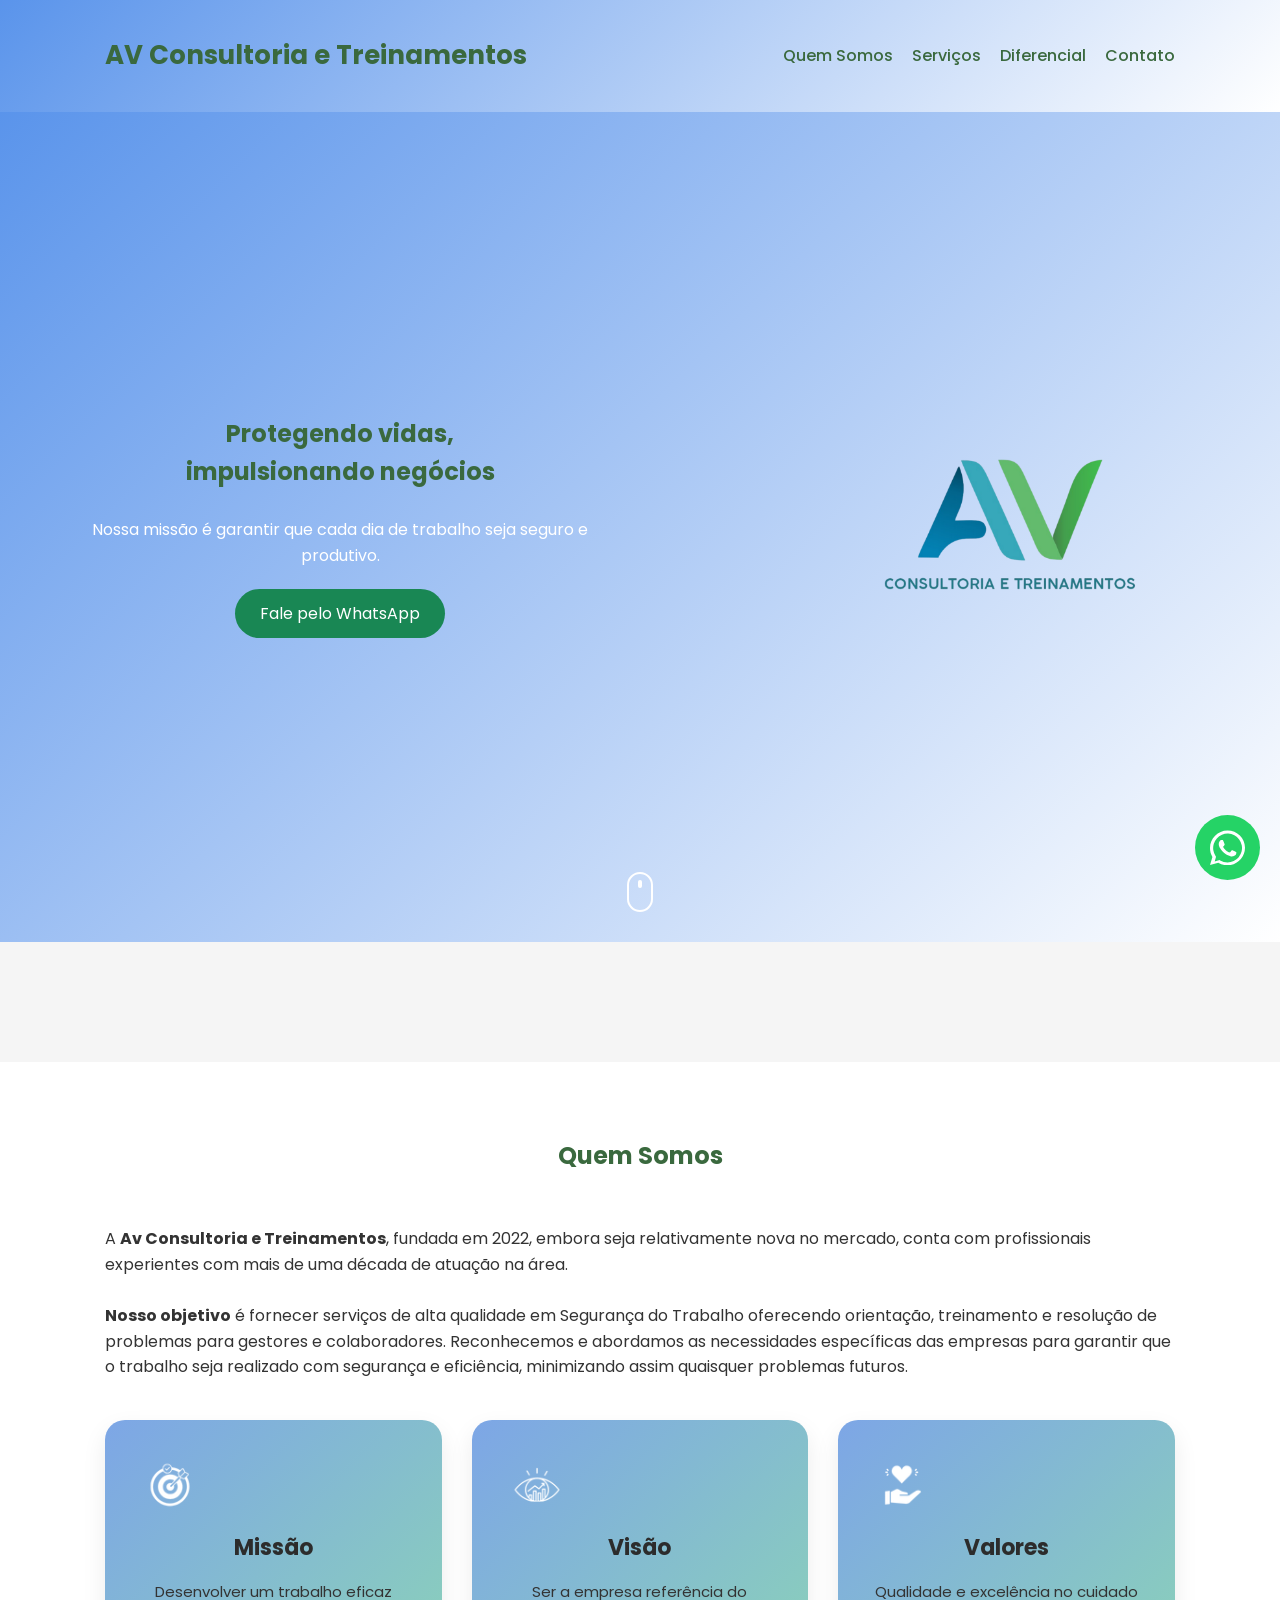
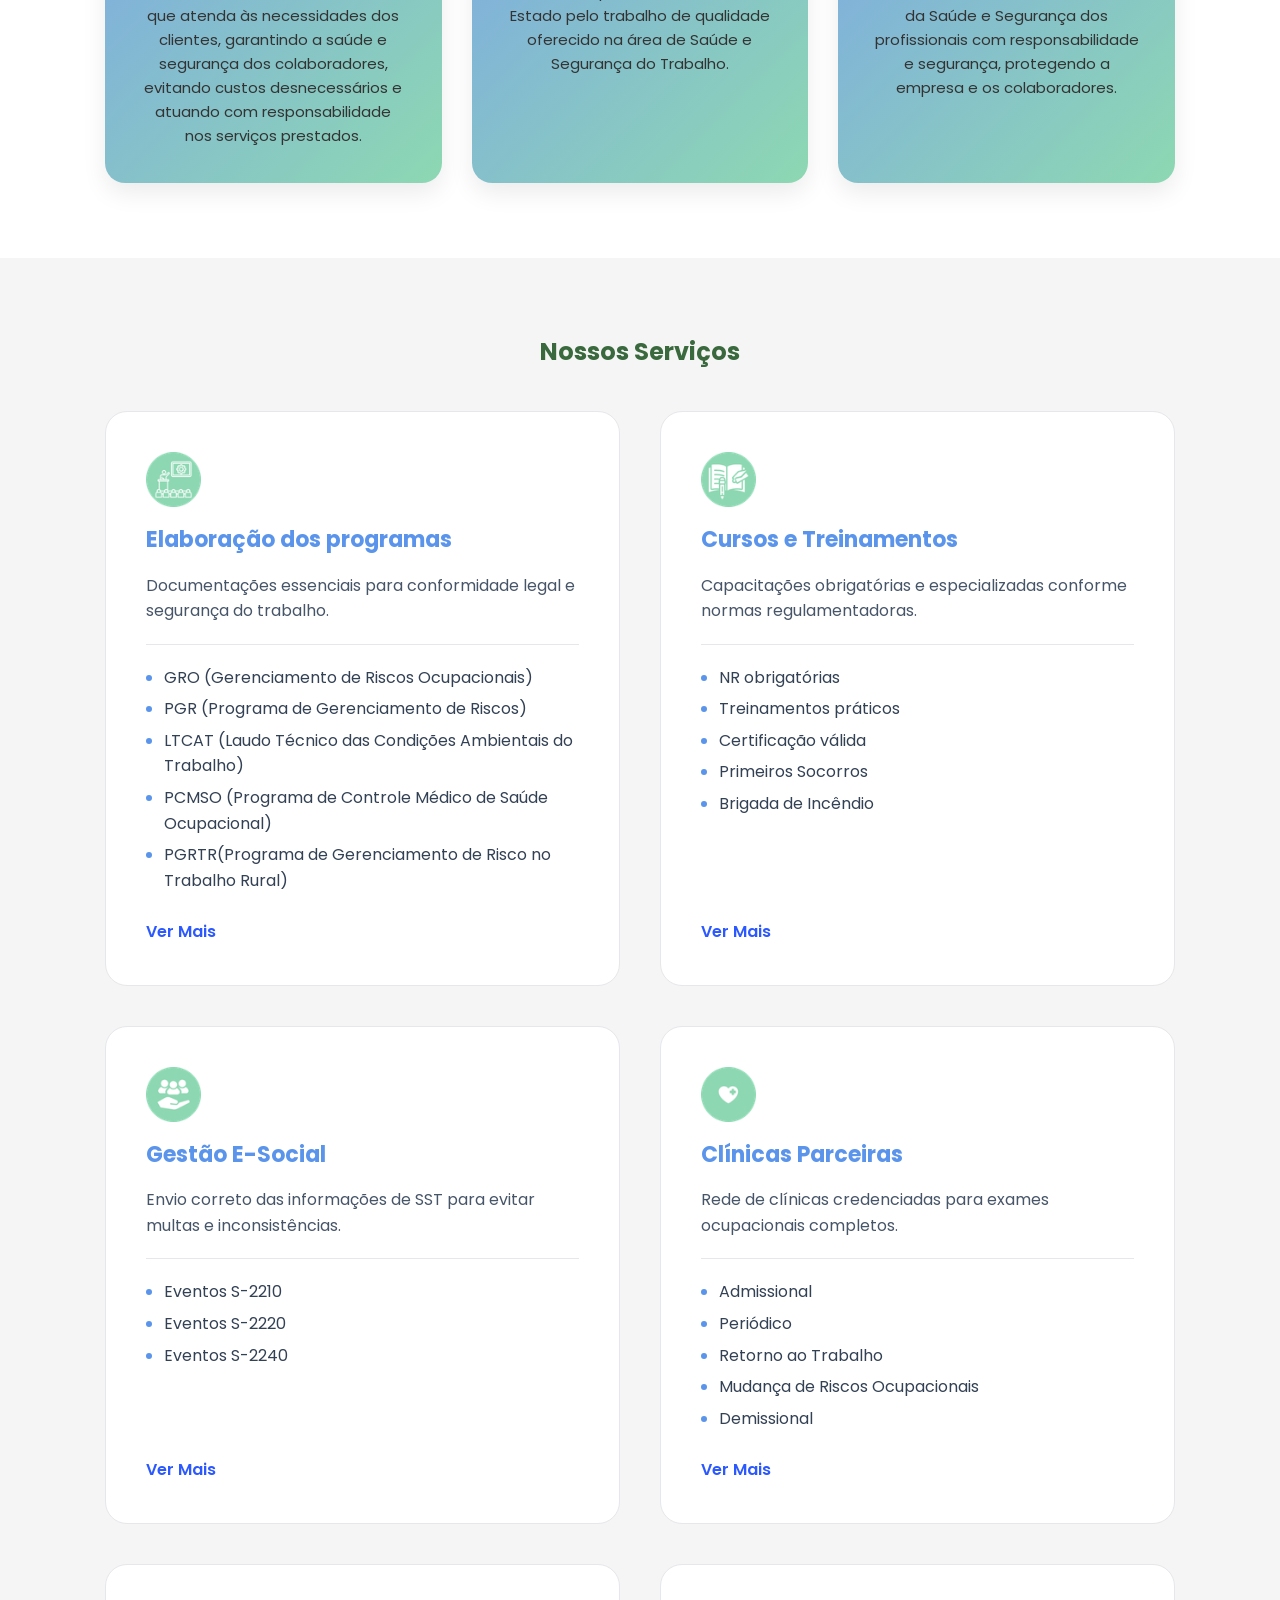
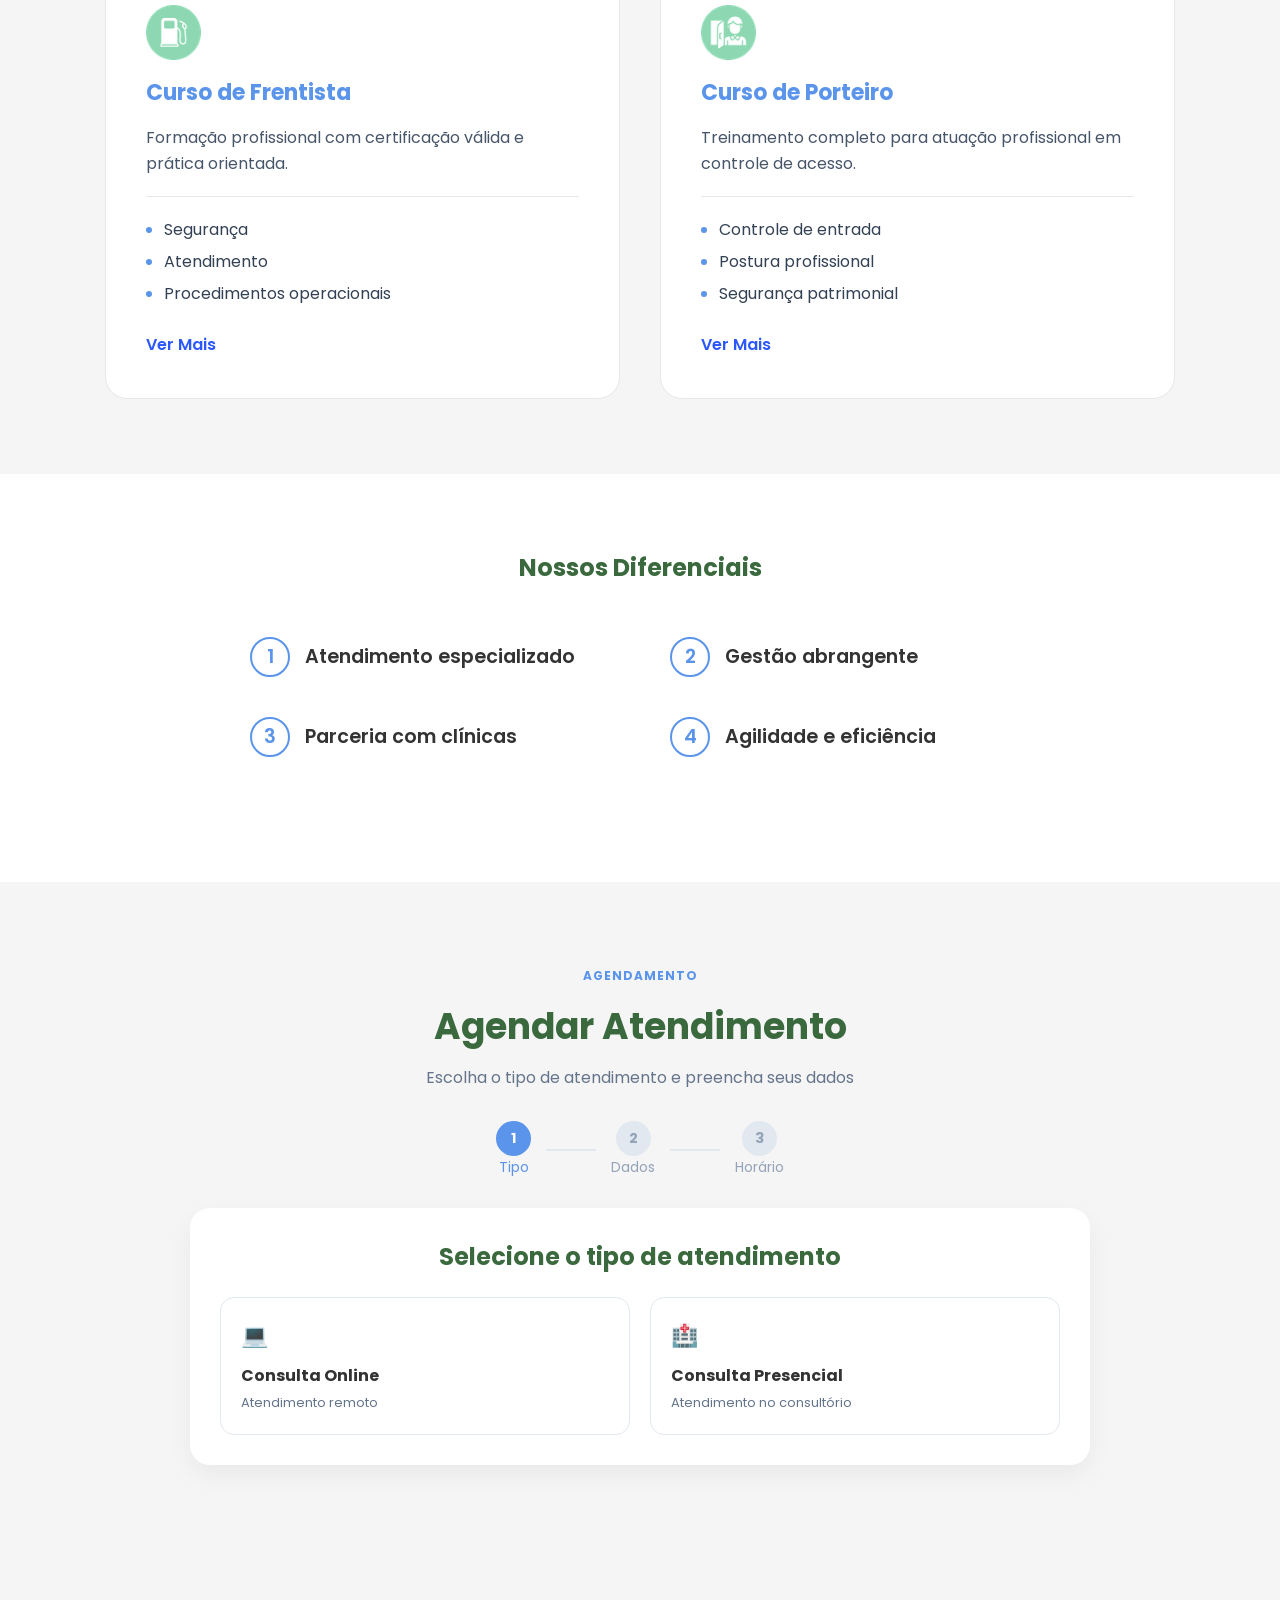
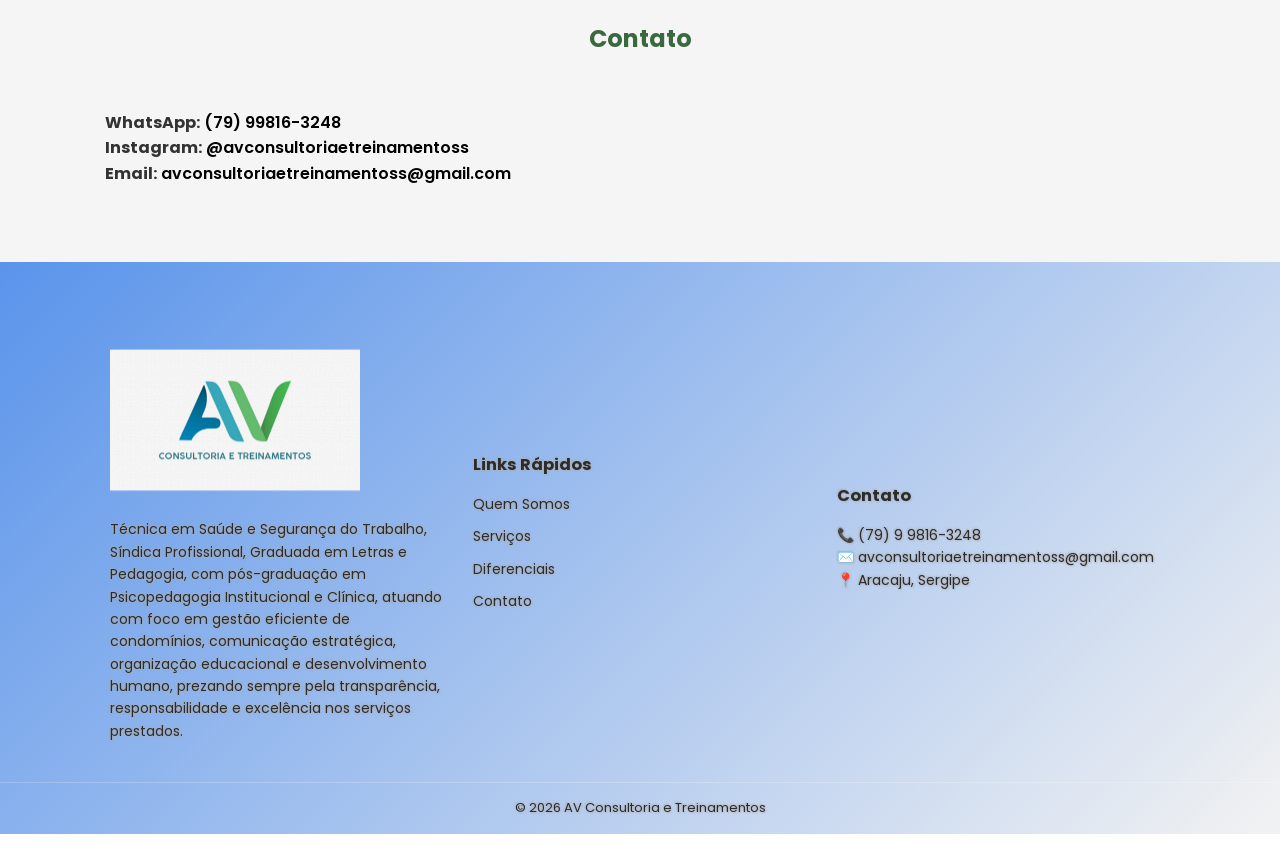
<file: index.html>
<!DOCTYPE html>
<html lang="pt-BR">
 <head>
  <meta charset="UTF-8" />
  <meta name="viewport" content="width=device-width, initial-scale=1.0" />
  <title>AV Consultoria e Treinamentos</title>

  <link rel="stylesheet" href="style.css" />

  <link rel="preconnect" href="https://fonts.googleapis.com" />
  <link rel="preconnect" href="https://fonts.gstatic.com" crossorigin />
  <link
    href="https://fonts.googleapis.com/css2?family=Poppins:wght@300;400;600;700&display=swap"
    rel="stylesheet"
  />

  <!-- SEU JS -->
  <script src="script.js" defer></script>
</head>

  <body>
    <!-- HEADER -->
    <header>
     <div class="container">
    <div class="header-content">
        <h1>AV Consultoria e Treinamentos</h1>
        <nav id="menu">
          <a href="#sobre">Quem Somos</a>
          <a href="#servicos">Serviços</a>
          <a href="#diferencial">Diferencial</a>
          <a href="#contato">Contato</a>
        </nav>

        <div class="menu-toggle" onclick="toggleMenu()">☰</div>
      </div>
    </header>

    <!-- HERO -->
    <section class="hero">
      <div class="hero-content">
        <div class="hero-text">
          <h2>
            Protegendo vidas,<br />
            impulsionando negócios
          </h2>
          <br />
          <p>
            Nossa missão é garantir que cada dia de trabalho seja seguro e
            produtivo.
          </p>

          <a
            href="https://wa.me/5579998163248"
            target="_blank"
            class="btn whatsapp"
          >
            Fale pelo WhatsApp
          </a>
        </div>

        <div class="hero-img">
          <img src="img/logo ofc.png" alt="AV Consultoria" />
        </div>
      </div>
       <!-- INDICADOR DE SCROLL -->
  <div class="scroll-indicator">
    <div class="scroll-mouse">
      <div class="scroll-dot"></div>
    </div>
  </div>
    </section>

    <!-- SOBRE -->
      <section id="sobre" class="section bg"></section>
    <section class="section">
      <div class="container">
        <h2>Quem Somos</h2>
        <br />
        <br />

        <p>
          A <b>Av Consultoria e Treinamentos</b>, fundada em 2022, embora seja
          relativamente nova no mercado, conta com profissionais experientes com
          mais de uma década de atuação na área.
        </p>
        <br />
        <p>
          <b>Nosso objetivo</b> é fornecer serviços de alta qualidade em
          Segurança do Trabalho oferecendo orientação, treinamento e resolução
          de problemas para gestores e colaboradores. Reconhecemos e abordamos
          as necessidades específicas das empresas para garantir que o trabalho
          seja realizado com segurança e eficiência, minimizando assim quaisquer
          problemas futuros.
        </p>

        
        <div class="cards-institucional">
          <div class="card-institucional">
             <img src="img/missão.png" alt="Missão" class="icon-card">
            <h3>Missão</h3>
            <p>
              Desenvolver um trabalho eficaz que atenda às necessidades dos
              clientes, garantindo a saúde e segurança dos colaboradores,
              evitando custos desnecessários e atuando com responsabilidade nos
              serviços prestados.
            </p>
          </div>

          <div class="card-institucional">
            <img src="img/visão.png" alt="Visão" class="icon-card">
            <h3>Visão</h3>
            <p>
              Ser a empresa referência do Estado pelo trabalho de qualidade
              oferecido na área de Saúde e Segurança do Trabalho.
            </p>
          </div>

          <div class="card-institucional">
            <img src="img/valores.png" alt="Valores" class="icon-card">
            <h3>Valores</h3>
            <p>
              Qualidade e excelência no cuidado da Saúde e Segurança dos
              profissionais com responsabilidade e segurança, protegendo a
              empresa e os colaboradores.
            </p>
          </div>
        </div>
      </div>
    </section>

    <!-- SERVIÇOS -->
    <section id="servicos" class="section bg">
      <div class="container">
        <h2>Nossos Serviços</h2>

       <div class="cards-servicos">

<!-- CARD 1 -->
<div class="card-servico">

<div class="card-icon">
<img src="img/programas.png">
</div>

<h3>Elaboração dos programas</h3>

<p>
Documentações essenciais para conformidade legal e segurança do trabalho.
</p>

<hr>

<ul>
<li>GRO (Gerenciamento de Riscos Ocupacionais) </li>
<li>PGR (Programa de Gerenciamento de Riscos)</li>
<li>LTCAT (Laudo Técnico das Condições Ambientais do Trabalho)</li>
<li>PCMSO (Programa de Controle Médico de Saúde Ocupacional)</li>
<li>PGRTR(Programa de Gerenciamento de Risco no Trabalho Rural)</li>
</ul>

<a href="explicação.html">Ver Mais</a>

</div>


<!-- CARD 2 -->
<div class="card-servico">

<div class="card-icon">
<img src="img/cursos.png">
</div>

<h3>Cursos e Treinamentos</h3>

<p>
Capacitações obrigatórias e especializadas conforme normas regulamentadoras.
</p>

<hr>

<ul>
<li>NR obrigatórias</li>
<li>Treinamentos práticos</li>
<li>Certificação válida</li>
<li>Primeiros Socorros</li>
<li>Brigada de Incêndio</li>
</ul>

<a href="https://wa.me/5579998163248" target="_blank">Ver Mais</a>

</div>


<!-- CARD 3 -->
<div class="card-servico">

<div class="card-icon">
<img src="img/e-social.png">
</div>

<h3>Gestão E-Social</h3>

<p>
Envio correto das informações de SST para evitar multas e inconsistências.
</p>

<hr>

<ul>
<li>Eventos S-2210</li>
<li>Eventos S-2220</li>
<li>Eventos S-2240</li>
</ul>

<a href="explicação.html">Ver Mais</a>

</div>


<!-- CARD 4 -->
<div class="card-servico">

<div class="card-icon">
<img src="img/saude.png">
</div>

<h3>Clínicas Parceiras</h3>

<p>
Rede de clínicas credenciadas para exames ocupacionais completos.
</p>

<hr>

<ul>
<li>Admissional</li>
<li>Periódico</li>
<li>Retorno ao Trabalho</li>
<li>Mudança de Riscos Ocupacionais</li>
<li>Demissional</li>
</ul>

<a href="https://wa.me/5579998163248" target="_blank">Ver Mais</a>

</div>


<!-- CARD 5 -->
<div class="card-servico">

<div class="card-icon">
<img src="img/frentista.png">
</div>

<h3>Curso de Frentista</h3>

<p>
Formação profissional com certificação válida e prática orientada.
</p>

<hr>

<ul>
<li>Segurança</li>
<li>Atendimento</li>
<li>Procedimentos operacionais</li>
</ul>

<a href="https://wa.me/5579998163248" target="_blank">Ver Mais</a>

</div>


<!-- CARD 6 -->
<div class="card-servico">

<div class="card-icon">
<img src="img/porteiro.png">
</div>

<h3>Curso de Porteiro</h3>

<p>
Treinamento completo para atuação profissional em controle de acesso.
</p>

<hr>

<ul>
<li>Controle de entrada</li>
<li>Postura profissional</li>
<li>Segurança patrimonial</li>
</ul>

<a href="https://wa.me/5579998163248" target="_blank">Ver Mais</a>

</div>

</div>

        </div>
      </div>
    </section>

    <!-- DIFERENCIAL -->
     <section id="diferencial" class="section">
      <div class="container">
        <h2>Nossos Diferenciais</h2>
        <div class="container-diferencial">
            <div class="card-diferencial">
                <div class="numero">1</div>
                <p>Atendimento especializado</p>
            </div>
            <div class="card-diferencial">
                <div class="numero">2</div>
                <p>Gestão abrangente</p>
            </div>
            <div class="card-diferencial">
                <div class="numero">3</div>
                <p>Parceria com clínicas</p>
            </div>
            <div class="card-diferencial">
                <div class="numero">4</div>
                <p>Agilidade e eficiência</p>
            </div>
        </div>
    </div>
</section>

<!-- AGENDAMENTO -->
<section class="agendamento">

<div class="agendamento-container">

<!-- HEADER -->
<div class="agendamento-header">
<span>AGENDAMENTO</span>
<h1>Agendar Atendimento</h1>
<p>Escolha o tipo de atendimento e preencha seus dados</p>
</div>

<!-- STEPPER -->
<div class="stepper">

<div class="step active">
<div class="step-num">1</div>
<span>Tipo</span>
</div>

<div class="line"></div>

<div class="step">
<div class="step-num">2</div>
<span>Dados</span>
</div>

<div class="line"></div>

<div class="step">
<div class="step-num">3</div>
<span>Horário</span>
</div>

</div>

<!-- STEP 1 -->
<div id="step1-card" class="card-tipo">

<h2>Selecione o tipo de atendimento</h2>

<div class="grid-tipo">

<div class="tipo-item"
onclick="selecionarServico('Consulta Online')">

<div class="icon">💻</div>

<h3>Consulta Online</h3>

<p>Atendimento remoto</p>

</div>


<div class="tipo-item"
onclick="selecionarServico('Consulta Presencial')">

<div class="icon">🏥</div>

<h3>Consulta Presencial</h3>

<p>Atendimento no consultório</p>

</div>

</div>

</div>

<!-- STEP 2 -->
<div id="formulario" class="card-form" style="display:none;">

<h3>Seus dados</h3>

<!-- Nome -->
<div class="input-group full">
<span></span>
<input
type="text"
id="nome"
placeholder="Nome completo"
/>
</div>


<!-- Linha telefone + email -->
<div class="input-row">

<div class="input-group">
<span></span>
<input
type="text"
id="telefone"
placeholder="Telefone/WhatsApp"
/>
</div>


<div class="input-group">
<span></span>
<input
type="email"
id="email"
placeholder="E-mail"
/>
</div>

</div>


<!-- Condomínio -->
<div class="input-group full">
<span></span>
<input
type="text"
id="condominio"
placeholder="Nome do Condomínio"
/>
</div>

<textarea 
  class="textarea-agendamento"
  placeholder="Descreva brevemente sua necessidade (opcional)"
  rows="3">
</textarea>

<!-- BOTÕES -->
<div class="form-buttons">

<button
type="button"
class="btn-light"
onclick="voltarStep1()">
Voltar
</button>


<button
type="button"
class="btn-primary"
onclick="proximoStep3()">
Próximo
</button>

</div>

</div>



<!-- STEP 3 -->
<div id="step3" style="display:none;">

<h3>Escolha o horário</h3>


<p>
Após escolher o horário, finalize pelo WhatsApp.
</p>


<div class="form-buttons">

<button
type="button"
class="btn-light"
onclick="voltarStep2()">
Voltar
</button>


<button
type="button"
class="btn-primary"
onclick="enviarWhatsApp()">
Confirmar Agendamento
</button>

</div>

</div>


</div>

</section>

    <!-- CONTATO -->
    <section id="contato" class="section bg">
      <div class="container">
        <h2>Contato</h2>
        <br />
        <br />
        <p>
          <strong>WhatsApp:</strong>
          <a href="https://wa.me/5579998163248" target="_blank">
            (79) 99816-3248
          </a>
        </p>

        <p>
          <strong>Instagram:</strong>
          <a
            href="https://www.instagram.com/avconsultoriaetreinamentoss?igsh=MWJjYWZ6a2FtYTg5bw=="
            target="_blank"
          >
            @avconsultoriaetreinamentoss
          </a>
        </p>

        <p>
          <strong>Email:</strong>
          <a href="mailto:avconsultoriaetreinamentoss@gmail.com">
            avconsultoriaetreinamentoss@gmail.com
          </a>
        </p>

        
      </div>
    </section>

  <!-- BOTÃO WHATSAPP -->
<a href="https://wa.me/5579998163248"
class="whatsapp-float"
target="_blank"
aria-label="Fale conosco no WhatsApp">

<svg xmlns="http://www.w3.org/2000/svg" viewBox="0 0 32 32" width="35" height="35" fill="white">
<path d="M16 .396C7.163.396 0 7.56 0 16.396c0 2.89.757 5.71 2.195 8.197L.042 31.958l7.52-2.116a15.94 15.94 0 0 0 8.438 2.421c8.837 0 16-7.163 16-16S24.837.396 16 .396zm0 29.272a13.2 13.2 0 0 1-6.733-1.847l-.482-.288-4.463 1.256 1.19-4.35-.314-.504A13.19 13.19 0 1 1 16 29.668zm7.272-9.845c-.397-.199-2.35-1.158-2.712-1.291-.362-.132-.626-.198-.89.199-.264.397-1.022 1.291-1.253 1.556-.23.264-.461.297-.858.099-.397-.199-1.675-.617-3.19-1.966-1.178-1.05-1.973-2.347-2.204-2.744-.23-.397-.025-.611.173-.81.178-.177.397-.461.595-.692.199-.231.264-.397.397-.661.132-.264.066-.496-.033-.694-.099-.199-.89-2.149-1.219-2.94-.32-.77-.646-.666-.89-.678l-.757-.013c-.264 0-.694.099-1.057.496-.362.397-1.388 1.356-1.388 3.305 0 1.949 1.421 3.832 1.619 4.097.199.264 2.797 4.268 6.781 5.984.947.409 1.684.653 2.26.835.949.301 1.814.258 2.497.156.762-.114 2.35-.959 2.682-1.885.331-.926.331-1.721.231-1.885-.099-.165-.363-.264-.76-.463z"/>
</svg>

</a>

    <!-- FOOTER -->
   <footer class="footer-profissional">
  <div class="container footer-content">
    
    <div class="footer-col">
       <img src="img/logo no fundo branco.png" alt="Imagem de contato AV Consultoria" />
      <p>
        Técnica em Saúde e Segurança do Trabalho, Síndica Profissional, Graduada em Letras e Pedagogia, com pós-graduação em Psicopedagogia Institucional e Clínica, atuando com foco em gestão eficiente de condomínios, comunicação estratégica, organização educacional e desenvolvimento humano, prezando sempre pela transparência, responsabilidade e excelência nos serviços prestados.
      </p>
    </div>

    <div class="footer-col">
      <h3>Links Rápidos</h3>
      <ul>
        <li><a href="#sobre">Quem Somos</a></li>
        <li><a href="#servicos">Serviços</a></li>
        <li><a href="#diferencial">Diferenciais</a></li>
        <li><a href="#contato">Contato</a></li>
      </ul>
    </div>

    <div class="footer-col">
      <h3>Contato</h3>
      <p>📞 (79) 9 9816-3248</p>
      <p>✉️ avconsultoriaetreinamentoss@gmail.com</p>
      <p>📍 Aracaju, Sergipe</p>
    </div>

  </div>


  <div class="footer-copy">
    <p>© 2026 AV Consultoria e Treinamentos</p>
  </div>
</footer>

    <script src="script.js"></script>
  </body>
</html>
</file>
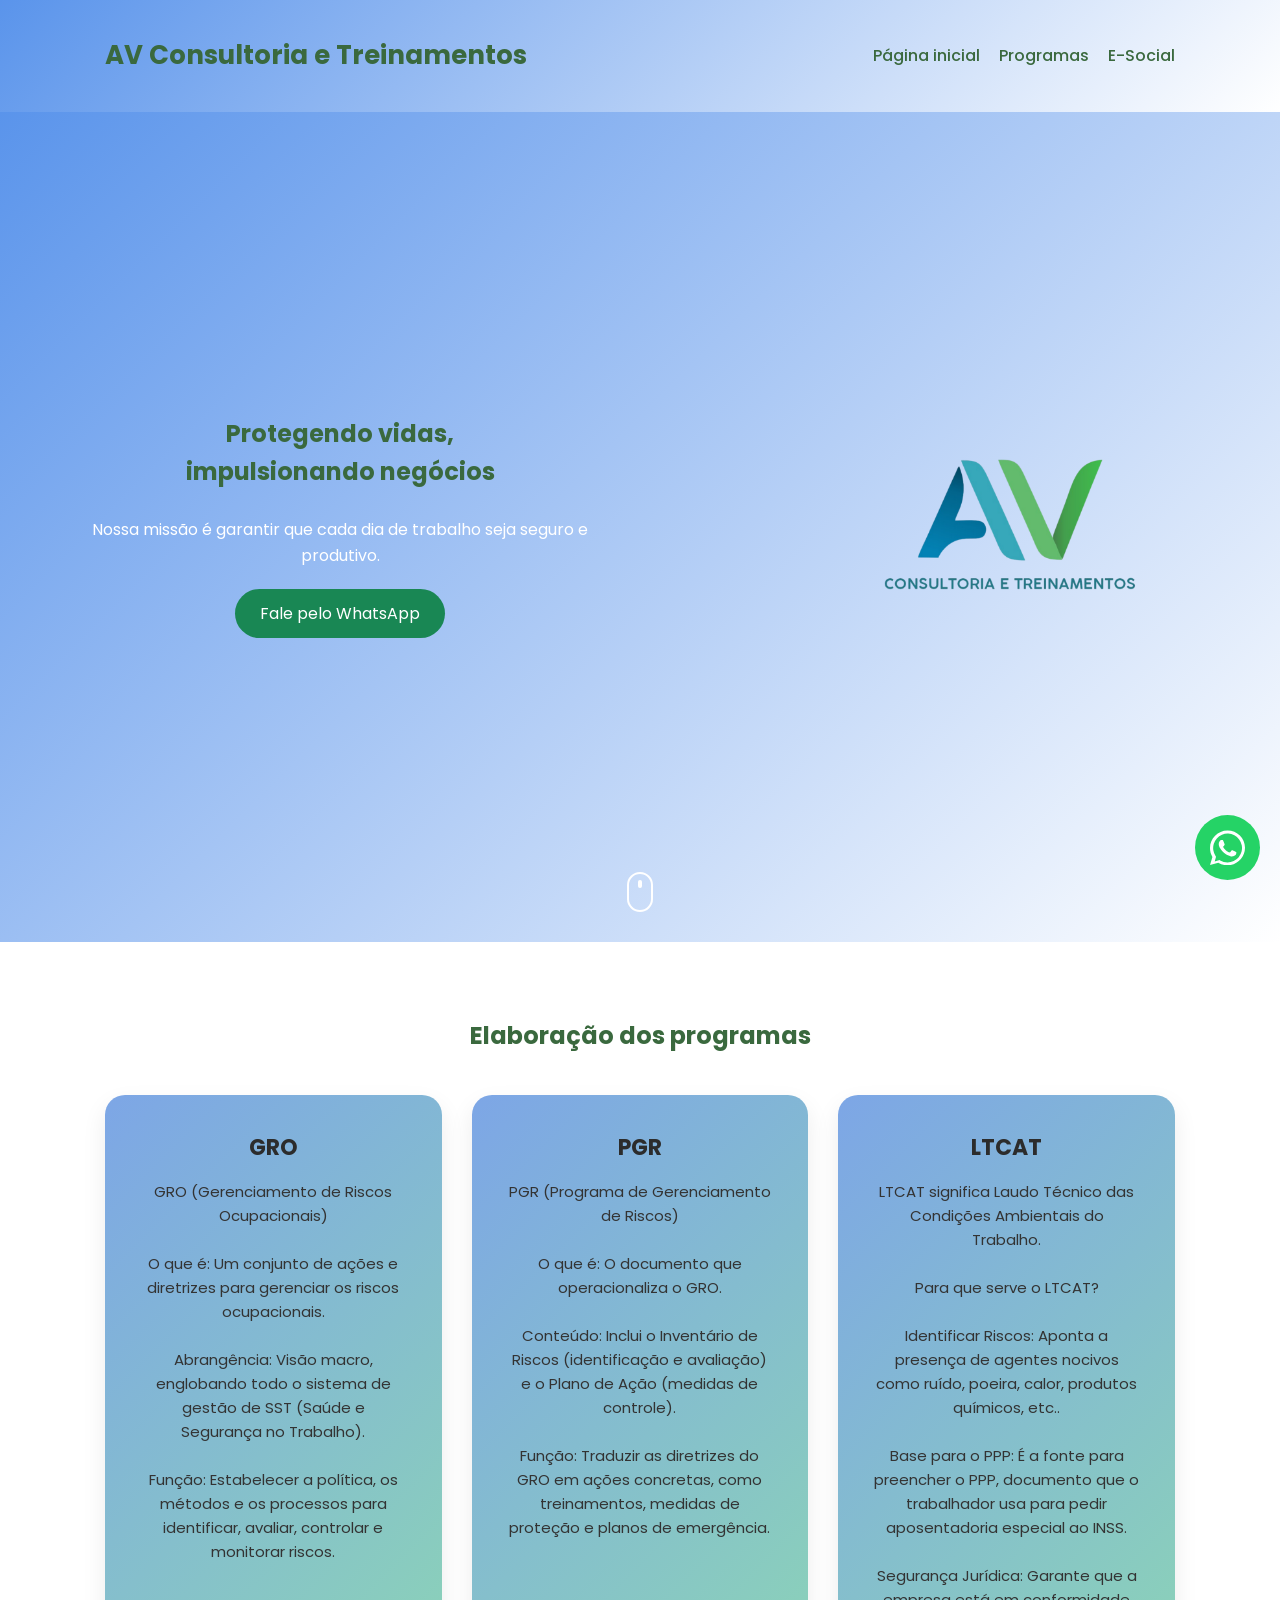
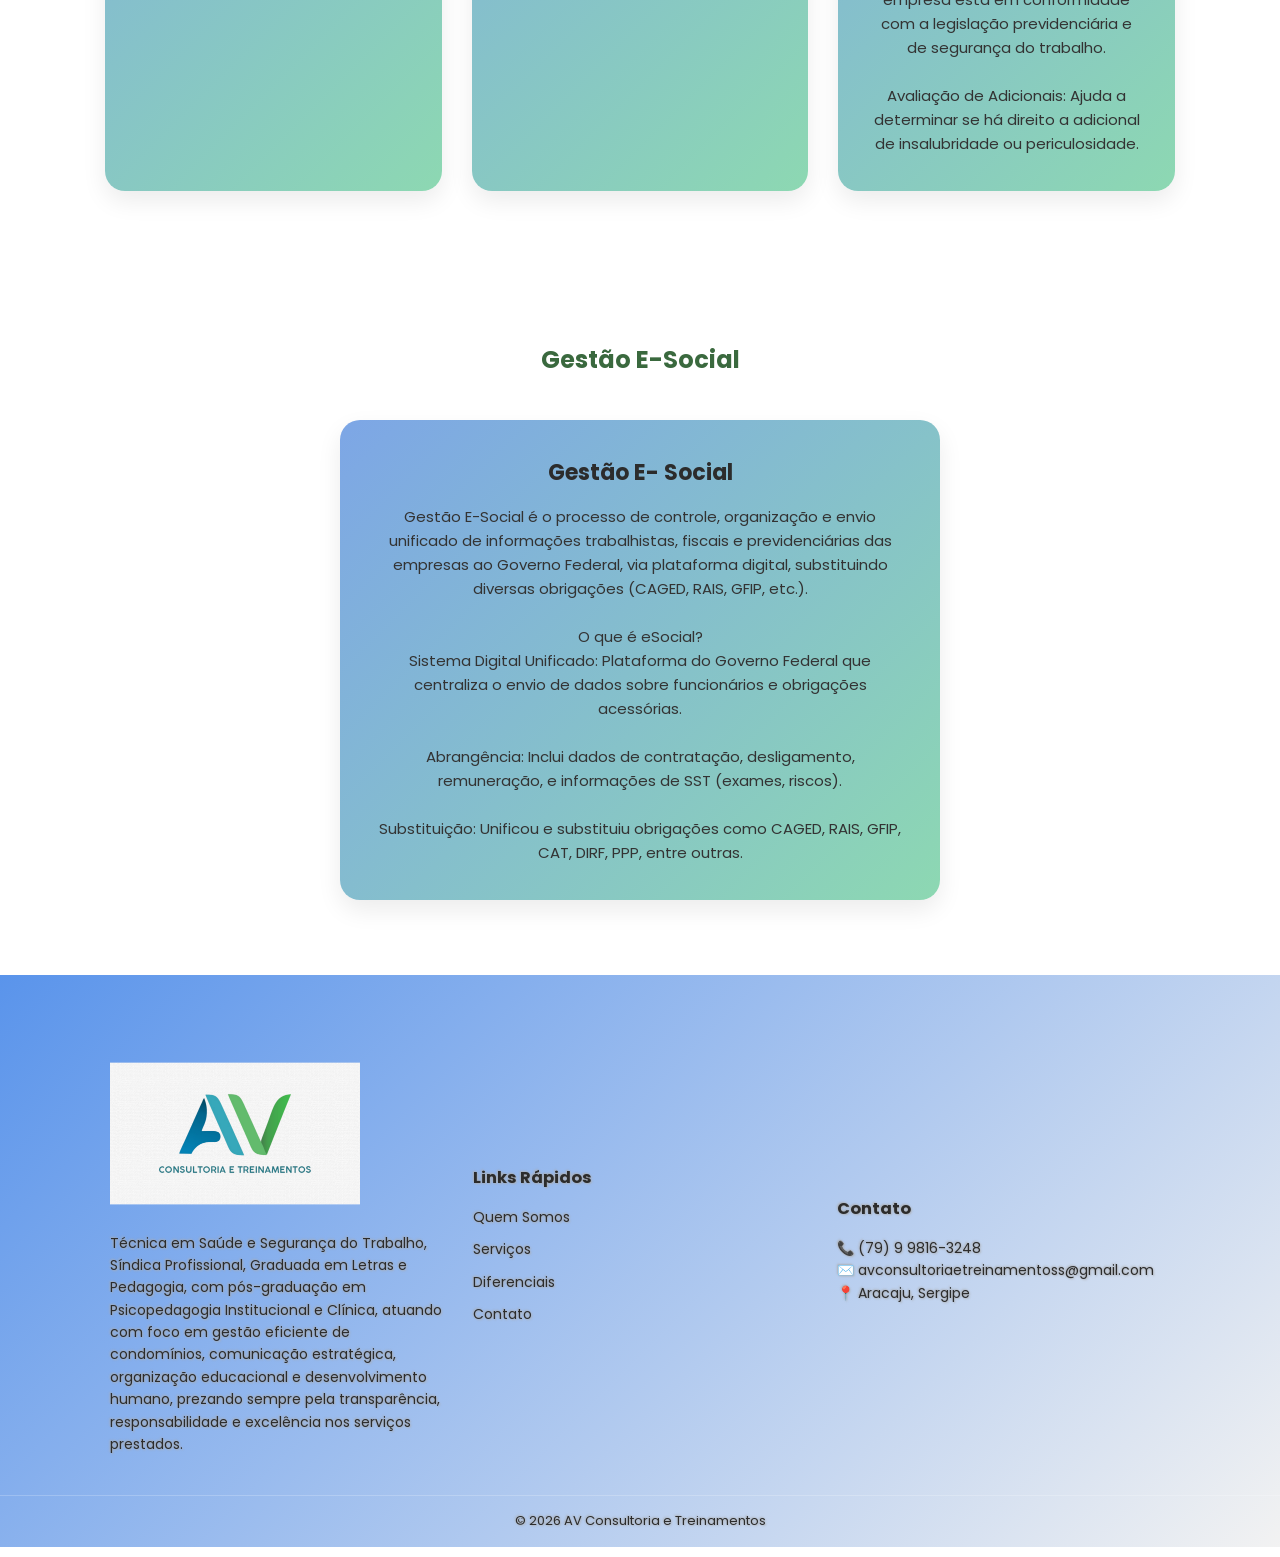
<file: explicação.html>
<!DOCTYPE html>
<html lang="en">
  <head>
    <meta charset="UTF-8" />
    <meta name="viewport" content="width=device-width, initial-scale=1.0" />
    <title>AV Consultoria e Treinamentos</title>

    <link rel="stylesheet" href="style.css" />

    <link rel="preconnect" href="https://fonts.googleapis.com" />
    <link rel="preconnect" href="https://fonts.gstatic.com" crossorigin />
    <link
      href="https://fonts.googleapis.com/css2?family=Poppins:wght@300;400;600;700&display=swap"
      rel="stylesheet"
    />
  </head>
  <body>
    <!-- HEADER -->
   <header>
    <div class="container">
    <div class="header-content">
    <h1>AV Consultoria e Treinamentos</h1>
    <nav id="menu">
      <a href="index.html">Página inicial</a>
      <a href="explicacao.html#elaboracao-dos-programas">Programas</a>
      <a href="explicacao.html#gestao-e-social">E-Social</a>
    </nav>

     <div class="menu-toggle" onclick="toggleMenu()">☰</div>
  </div>
</header>


    <!-- HERO -->
       <section class="hero">
      <div class="hero-content">
        <div class="hero-text">
          <h2>
            Protegendo vidas,<br />
            impulsionando negócios
          </h2>
          <br />
          <p>
            Nossa missão é garantir que cada dia de trabalho seja seguro e
            produtivo.
          </p>

          <a
            href="https://wa.me/5579998163248"
            target="_blank"
            class="btn whatsapp"
          >
            Fale pelo WhatsApp
          </a>
        </div>

        <div class="hero-img">
          <img src="img/logo ofc.png" alt="AV Consultoria" />
        </div>
      </div>
       <!-- INDICADOR DE SCROLL -->
  <div class="scroll-indicator">
    <div class="scroll-mouse">
      <div class="scroll-dot"></div>
    </div>
  </div>
    </section>
 
<section id="elaboracao-dos-programas" class="section">
      <div class="container">
        <h2>Elaboração dos programas</h2>
        <div class="cards-institucional">
          <div class="card-institucional">
            <h3>GRO</h3>
            <p>
              GRO (Gerenciamento de Riscos Ocupacionais) <br />
              <br />
              O que é: Um conjunto de ações e diretrizes para gerenciar os
              riscos ocupacionais. <br />
              <br />
              Abrangência: Visão macro, englobando todo o sistema de gestão de
              SST (Saúde e Segurança no Trabalho). <br />
              <br />
              Função: Estabelecer a política, os métodos e os processos para
              identificar, avaliar, controlar e monitorar riscos.
            </p>
          </div>

          <div class="card-institucional">
            <h3>PGR</h3>
            <p>
              PGR (Programa de Gerenciamento de Riscos) <br />
              <br />
              O que é: O documento que operacionaliza o GRO. <br />
              <br />
              Conteúdo: Inclui o Inventário de Riscos (identificação e
              avaliação) e o Plano de Ação (medidas de controle). <br />
              <br />
              Função: Traduzir as diretrizes do GRO em ações concretas, como
              treinamentos, medidas de proteção e planos de emergência.
            </p>
          </div>

          <div class="card-institucional">
            <h3>LTCAT</h3>
            <p>
              LTCAT significa Laudo Técnico das Condições Ambientais do
              Trabalho. <br />
              <br />
              Para que serve o LTCAT? <br />
              <br />
              Identificar Riscos: Aponta a presença de agentes nocivos como
              ruído, poeira, calor, produtos químicos, etc.. <br />
              <br />
              Base para o PPP: É a fonte para preencher o PPP, documento que o
              trabalhador usa para pedir aposentadoria especial ao INSS.
              <br />
              <br />
              Segurança Jurídica: Garante que a empresa está em conformidade com
              a legislação previdenciária e de segurança do trabalho. <br />
              <br />
              Avaliação de Adicionais: Ajuda a determinar se há direito a
              adicional de insalubridade ou periculosidade.
            </p>
          </div>
        </div>
  </section>
   
<section id="gestao-e-social" class="section">
  <div class="container">
    <h2>Gestão E-Social</h2>
        <div class="cards-institucional">
          <div class="card-institucional">
            <h3>Gestão E- Social</h3>
            <p>
              Gestão E-Social é o processo de controle, organização e envio
              unificado de informações trabalhistas, fiscais e previdenciárias
              das empresas ao Governo Federal, via plataforma digital,
              substituindo diversas obrigações (CAGED, RAIS, GFIP, etc.). <br />
              <br />
              O que é eSocial? <br />
              Sistema Digital Unificado: Plataforma do Governo Federal que
              centraliza o envio de dados sobre funcionários e obrigações
              acessórias. <br />
              <br />
              Abrangência: Inclui dados de contratação, desligamento,
              remuneração, e informações de SST (exames, riscos). <br />
              <br />
              Substituição: Unificou e substituiu obrigações como CAGED, RAIS,
              GFIP, CAT, DIRF, PPP, entre outras.
            </p>
          </div>
        </div>
      </div>
    </section>

  

      <!-- BOTÃO WHATSAPP -->
<a href="https://wa.me/5579998163248"
class="whatsapp-float"
target="_blank"
aria-label="Fale conosco no WhatsApp">

<svg xmlns="http://www.w3.org/2000/svg" viewBox="0 0 32 32" width="35" height="35" fill="white">
<path d="M16 .396C7.163.396 0 7.56 0 16.396c0 2.89.757 5.71 2.195 8.197L.042 31.958l7.52-2.116a15.94 15.94 0 0 0 8.438 2.421c8.837 0 16-7.163 16-16S24.837.396 16 .396zm0 29.272a13.2 13.2 0 0 1-6.733-1.847l-.482-.288-4.463 1.256 1.19-4.35-.314-.504A13.19 13.19 0 1 1 16 29.668zm7.272-9.845c-.397-.199-2.35-1.158-2.712-1.291-.362-.132-.626-.198-.89.199-.264.397-1.022 1.291-1.253 1.556-.23.264-.461.297-.858.099-.397-.199-1.675-.617-3.19-1.966-1.178-1.05-1.973-2.347-2.204-2.744-.23-.397-.025-.611.173-.81.178-.177.397-.461.595-.692.199-.231.264-.397.397-.661.132-.264.066-.496-.033-.694-.099-.199-.89-2.149-1.219-2.94-.32-.77-.646-.666-.89-.678l-.757-.013c-.264 0-.694.099-1.057.496-.362.397-1.388 1.356-1.388 3.305 0 1.949 1.421 3.832 1.619 4.097.199.264 2.797 4.268 6.781 5.984.947.409 1.684.653 2.26.835.949.301 1.814.258 2.497.156.762-.114 2.35-.959 2.682-1.885.331-.926.331-1.721.231-1.885-.099-.165-.363-.264-.76-.463z"/>
</svg>
</a>

   <!-- FOOTER -->
   <footer class="footer-profissional">
  <div class="container footer-content">
    
    <div class="footer-col">
       <img src="img/logo no fundo branco.png" alt="Imagem de contato AV Consultoria" />
      <p>
        Técnica em Saúde e Segurança do Trabalho, Síndica Profissional, Graduada em Letras e Pedagogia, com pós-graduação em Psicopedagogia Institucional e Clínica, atuando com foco em gestão eficiente de condomínios, comunicação estratégica, organização educacional e desenvolvimento humano, prezando sempre pela transparência, responsabilidade e excelência nos serviços prestados.
      </p>
    </div>

    <div class="footer-col">
      <h3>Links Rápidos</h3>
      <ul>
        <li><a href="#sobre">Quem Somos</a></li>
        <li><a href="#servicos">Serviços</a></li>
        <li><a href="#diferencial">Diferenciais</a></li>
        <li><a href="#contato">Contato</a></li>
      </ul>
    </div>

    <div class="footer-col">
      <h3>Contato</h3>
      <p>📞 (79) 9 9816-3248</p>
      <p>✉️ avconsultoriaetreinamentoss@gmail.com</p>
      <p>📍 Aracaju, Sergipe</p>
    </div>

  </div>

  <div class="footer-copy">
    <p>© 2026 AV Consultoria e Treinamentos</p>
  </div>
</footer>

  <script src="script.js"></script>
  </body>
</html>
</file>
<file: style.css>
html {
  scroll-behavior: smooth;
}

h2 {
  text-align: center;
}

* {
  margin: 0;
  padding: 0;
  box-sizing: border-box;
  font-family: "Poppins", sans-serif;
}

body {
  line-height: 1.6;
  color: #333;
}

/* CONTAINER */
.container {
  max-width: 1100px;
  margin: auto;
  padding: 20px;
}

/* HEADER */
/* LOGO + TEXTO NO HEADER */
/* LOGO NO HEADER */
.logo {
  display: flex;
  align-items: center;
}

.logo img {
  width: 70px;
  height: auto;
  object-fit: contain;
}

@media (max-width: 768px) {
  .logo img {
    width: 50px;
  }
}

header {
  position: sticky;
  top: 0;
  z-index: 1000;

  background: linear-gradient(135deg, #5a94eb, #ffffff);
}

.header-content {
  display: flex;
  justify-content: space-between;
  align-items: center;
  padding: 20px 0;
}

header h1 {
  color: #3a693e;
  font-size: 26px;
}

nav a {
  color: #3a693e;
  margin-left: 15px;
  text-decoration: none;
  font-weight: 500;
}

/* BOTÃO MENU MOBILE */
.menu-toggle {
  display: none;
  font-size: 28px;
  cursor: pointer;
  color: #3a693e;
}

/* HERO */
.hero {
  background: linear-gradient(135deg, #5a94eb, #ffffff);
  padding: 240px 20px;
  color: #fff;
  position: relative;
}

.hero-content {
  max-width: 1100px;
  margin: auto;
  display: flex;
  align-items: center;
  justify-content: space-between;
  gap: 40px;
}

.hero-text {
  max-width: 500px;
  text-align: center;
}

.hero-img img {
  max-width: 350px;
  width: 100%;
}

/* INDICADOR DE SCROLL */
.scroll-indicator {
  position: absolute;
  bottom: 30px;
  left: 50%;
  transform: translateX(-50%);
}

.scroll-mouse {
  width: 26px;
  height: 40px;
  border: 2px solid #fff;
  border-radius: 20px;
  display: flex;
  align-items: flex-start;
  justify-content: center;
  padding: 6px;
}

.scroll-dot {
  width: 4px;
  height: 8px;
  background: #fff;
  border-radius: 10px;
  animation: scrollMove 1.5s infinite;
}

@keyframes scrollMove {
  0% {
    transform: translateY(0);
    opacity: 1;
  }
  50% {
    transform: translateY(12px);
    opacity: 0.4;
  }
  100% {
    transform: translateY(0);
    opacity: 1;
  }
}

h2 {
  color: #3a693e;
}

.icon-card {
  width: 60px;
  height: 60px;
  margin-bottom: 15px;
}

.card-institucional {
  text-align: center;
}

/* SEÇÕES */
.section {
  padding: 60px 20px;
}

.bg {
  background: #f5f5f5;
}

/* ===== CARDS SERVIÇOS ===== */

/* GRID */

.cards-servicos {
  display: grid;

  grid-template-columns: repeat(2, 1fr);

  gap: 40px;

  margin-top: 40px;
}

/* CARD */

.card-servico {
  background: #fff;

  border-radius: 22px;

  padding: 40px;

  text-align: left;

  border: 1px solid #e5e7eb;

  transition: 0.35s;

  display: flex;

  flex-direction: column;
}

/* HOVER */

.card-servico:hover {
  transform: translateY(-6px);

  border-color: #8dd8b2;

  box-shadow:
    0 20px 40px rgba(0, 0, 0, 0.08),
    0 0 0 6px rgba(90, 148, 235, 0.06);
}

/* ÍCONE */

.card-icon {
  margin-bottom: 15px;
}

.card-icon img {
  width: 55px;
}

/* TÍTULO */

.card-servico h3 {
  font-size: 22px;

  color: #5a94eb;

  margin-bottom: 15px;
}

/* TEXTO */

.card-servico p {
  color: #475569;

  line-height: 1.6;

  margin-bottom: 20px;
}

/* LINHA */

.card-servico hr {
  border: none;

  height: 1px;

  background: #e5e7eb;

  margin-bottom: 20px;
}

/* LISTA */

.card-servico ul {
  padding-left: 18px;

  margin-bottom: 20px;
}

.card-servico ul li {
  margin-bottom: 6px;

  color: #334155;
}

.card-servico ul li::marker {
  color: #5a94eb;
}

/* LINK */

.card-servico a {
  margin-top: auto;

  font-weight: 600;

  color: #2c59ff;

  text-decoration: none;
}

.card-servico a:hover {
  text-decoration: underline;
}

/* RESPONSIVO TABLET */

@media (max-width: 1000px) {
  .cards-servicos {
    grid-template-columns: repeat(2, 1fr);
  }
}

/* RESPONSIVO MOBILE */

@media (max-width: 600px) {
  .cards-servicos {
    grid-template-columns: 1fr;
  }
}

/*DIFERENCIAL*/
.container-diferencial {
  display: grid;
  grid-template-columns: repeat(auto-fit, minmax(300px, 1fr));
  gap: 20px;
  padding: 40px;
  font-family: Arial, sans-serif;
  max-width: 900px;
  margin: auto;
}

.card-diferencial {
  display: flex;
  align-items: center;
  border-radius: 50px;
  padding: 10px 20px;
  background-color: #fff;

  color: #333;

  font-weight: 600;
  font-size: 1.2rem;
}

.numero {
  border: 2px solid #5a94eb;

  border-radius: 50%;
  width: 40px;
  height: 40px;
  display: flex;
  justify-content: center;
  align-items: center;
  margin-right: 15px;
  flex-shrink: 0;

  color: #5a94eb;
}

/* LINKS */
a.meu-link {
  color: #3a693e;
  text-decoration: none;
}

a.meu-link:hover {
  color: rgb(1, 41, 19);
  text-decoration: underline;
}

/* CONTATO */
#contato a {
  color: #000 !important;
  font-weight: 600;
  text-decoration: none;
}

#contato a:hover {
  color: #2f5633 !important;
  text-decoration: underline;
}

/* BOTÕES */
.btn {
  display: inline-block;
  margin-top: 20px;
  padding: 12px 25px;
  border-radius: 25px;
  background: #198754;
  color: #fff;
  text-decoration: none;
}

/* WHATSAPP */
.whatsapp-float {
  position: fixed;
  bottom: 25px;
  right: 25px;
  width: 65px;
  height: 65px;
  background-color: #25d366;
  border-radius: 50%;
  display: flex;
  align-items: center;
  justify-content: center;
}

/* FOOTER */
.footer-content {
  display: flex;
  justify-content: space-between;
  flex-wrap: wrap;
  gap: 30px;
  align-items: flex-start; /* 👈 ISSO RESOLVE */
}
.footer-col img {
  width: 250px;
  height: auto;
  display: block;
  margin-bottom: 10px;
}

.footer-col h3 {
  margin-top: 0;
}
/* CONTORNO NO TEXTO DO FOOTER (EXCETO ALGUNS) */
.footer-profissional h2,
.footer-profissional h3,
.footer-profissional h4,
.footer-profissional p:not(.cnpj):not(.emergency),
.footer-profissional a {
  text-shadow:
    1px 1px 2px rgba(173, 172, 172, 0.8),
    -1px -1px 2px rgba(173, 172, 172, 0.8);
}

/* GARANTE QUE NÃO TENHA CONTORNO */
.footer-profissional .cnpj,
.footer-profissional .emergency {
  text-shadow: none;
  font-weight: bold;
}
.footer-profissional {
  background: linear-gradient(135deg, #5a94eb, #f2f2f2);
  color: #2c2c2c;
  padding-top: 50px;
  font-size: 14px;
}

.footer-profissional .container {
  max-width: 1100px;
  margin: auto;
  padding: 20px;
}

.footer-content {
  display: flex;
  justify-content: space-between;
  flex-wrap: wrap;
  gap: 30px;
}

.footer-col {
  flex: 1;
  min-width: 250px;
}

.footer-col h3 {
  margin-bottom: 15px;
}

.footer-col ul {
  list-style: none;
}

.footer-col ul li {
  margin-bottom: 10px;
  color: #2c2c2c;
}

.footer-col ul li a {
  color: #2c2c2c;
  text-decoration: none;
}

.footer-col ul li a:hover {
  text-decoration: underline;
}

.logo {
  font-weight: bold;
  margin-bottom: 10px;
}

.cnpj {
  color: #3a693e;
  margin-top: 10px;
}

.footer-bottom {
  display: flex;
  justify-content: space-between;
  flex-wrap: wrap;
  border-top: 1px solid rgba(255, 255, 255, 0.2);
  margin-top: 30px;
  padding-top: 20px;
  gap: 20px;
}

.footer-bottom h4 {
  margin-bottom: 10px;
}

.emergency {
  color: #3a693e;
  font-weight: bold;
}

.footer-copy {
  text-align: center;
  border-top: 1px solid rgba(255, 255, 255, 0.2);
  margin-top: 20px;
  padding: 15px;
  font-size: 13px;
}

/* RESPONSIVO FOOTER */
@media (max-width: 768px) {
  .footer-content,
  .footer-bottom {
    flex-direction: column;
    text-align: center;
  }
}

/* RESPONSIVO */
@media (max-width: 768px) {
  .hero {
    padding: 50px 15px;
  }

  .hero-content {
    flex-direction: column;
    text-align: center;
  }

  /* BOTÃO ☰ */
  .menu-toggle {
    display: block;
    z-index: 1001;
  }

  /* MENU LATERAL (NOVO) */
  nav {
    position: fixed;
    top: 0;
    right: -260px; /* escondido */
    width: 260px;
    height: 100%;
    background: linear-gradient(135deg, #5a94eb, #f2f2f2);
    display: flex;
    flex-direction: column;
    padding-top: 80px;
    transition: 0.3s;
    box-shadow: -5px 0 15px rgba(0, 0, 0, 0.2);
    z-index: 1000;
  }

  nav a {
    margin: 15px 0;
    font-size: 18px;
    font-weight: 600; /* semi-negrito (bonito) */
  }

  /* QUANDO ABRE */
  nav.active {
    right: 0;
  }
}

/* AGENDAMENTO */
/* FUNDO */
.agendamento {
  background: #f5f5f5;
  padding: 80px 20px;
}

/* CONTAINER */
.agendamento-container {
  max-width: 900px;
  margin: auto;
  text-align: center;
}

/* HEADER */
.agendamento-header span {
  color: #5a94eb;
  font-size: 12px;
  font-weight: 700;
  letter-spacing: 1px;
}

.agendamento-header h1 {
  font-size: 36px;
  color: #3a693e;
  margin: 10px 0;
}

.agendamento-header p {
  color: #64748b;
  max-width: 500px;
  margin: auto;
}

/* STEPPER */
.stepper {
  display: flex;
  justify-content: center;
  align-items: center;
  margin: 30px 0;
  gap: 15px;
}

.step {
  display: flex;
  flex-direction: column;
  align-items: center;
  color: #94a3b8;
  font-size: 14px;
}

.step-num {
  width: 35px;
  height: 35px;
  border-radius: 50%;
  background: #e2e8f0;
  display: flex;
  align-items: center;
  justify-content: center;
  font-weight: bold;
}

.step.active .step-num {
  background: #5a94eb;
  color: white;
}

.step.active span {
  color: #5a94eb;
}

.line {
  width: 50px;
  height: 2px;
  background: #e2e8f0;
}

/* CARD */
.card-tipo {
  background: #fff;
  padding: 30px;
  border-radius: 20px;
  text-align: left;
  box-shadow: 0 10px 25px rgba(0, 0, 0, 0.05);
}

.card-tipo h2 {
  margin-bottom: 20px;
}

/* GRID */
.grid-tipo {
  display: grid;
  grid-template-columns: 1fr 1fr;
  gap: 20px;
}

/* ITENS */
.tipo-item {
  border: 1px solid #e2e8f0;
  padding: 20px;
  border-radius: 14px;
  cursor: pointer;
  transition: 0.3s;
}

.tipo-item:hover {
  border-color: #5a94eb;
  background: #f0f4ff;
}

.tipo-item .icon {
  font-size: 22px;
  margin-bottom: 10px;
}

.tipo-item h3 {
  margin: 0;
  font-size: 16px;
}

.tipo-item p {
  margin: 5px 0 0;
  font-size: 13px;
  color: #64748b;
}

/* RESPONSIVO */
@media (max-width: 600px) {
  .grid-tipo {
    grid-template-columns: 1fr;
  }
}

/* ===== FORMULÁRIO STEP 2 ===== */
.form-card {
  background: #ffffff;
  padding: 40px;
  border-radius: 14px;
  box-shadow: 0 8px 25px rgba(0, 0, 0, 0.06);
  margin-top: 30px;
  max-width: 850px;
  margin-left: auto;
  margin-right: auto;
}

.form-card h2 {
  font-size: 20px;
  margin-bottom: 25px;
  color: #1e293b;
}

/* INPUTS */
.input-group {
  display: flex;
  align-items: center;
  border: 1px solid #e2e8f0;
  border-radius: 10px;
  padding: 12px 14px;
  margin-bottom: 15px;
  gap: 10px;
  background: #f8fafc;
  transition: 0.2s;
}

.input-group:hover {
  border-color: #cbd5f5;
}

.input-group span {
  font-size: 16px;
  color: #94a3b8;
}

.input-group input {
  border: none;
  outline: none;
  width: 100%;
  background: transparent;
  font-size: 14px;
  color: #1e293b;
}

/* LINHA DUPLA */
.input-row {
  display: flex;
  flex-direction: column;
  gap: 15px;
}

/* TEXTAREA */
.form-card textarea {
  width: 100%;
  height: 110px;
  border-radius: 10px;
  border: 1px solid #e2e8f0;
  padding: 12px;
  resize: none;
  margin-top: 10px;
  background: #f8fafc;
  font-size: 14px;
}

/* BOTÕES */
.form-buttons {
  display: flex;
  justify-content: space-between;
  margin-top: 25px;
}

.btn-light {
  background: #f1f5f9;
  border: none;
  padding: 12px 22px;
  border-radius: 10px;
  cursor: pointer;
  font-weight: 500;
  color: #334155;
}

.btn-primary {
  background: #5a94eb;
  color: white;
  border: none;
  padding: 12px 28px;
  border-radius: 10px;
  cursor: pointer;
  font-weight: 600;
  transition: 0.3s;
}

.btn-primary:hover {
  background: #5a94eb;
}

/* RESPONSIVO */
@media (max-width: 600px) {
  .input-row {
    flex-direction: column;
  }
}

/* ===== CONTROLE DOS STEPS ===== */

/* ambos escondidos por padrão */
#step1,
#step2 {
  display: none;
}

/* step ativo aparece */
.step-content.active {
  display: block;
}

/* ===== STEPPER LINHA ATIVA ===== */

.line.active {
  background: #5a94eb;
}

/* ===== STEP 2 FORM FIX ===== */

#step2 {
  margin-top: 20px;
}

/* garante que formulário aparece corretamente */
.form-card {
  display: block;
  opacity: 1;
  visibility: visible;
}

/* ===== CORREÇÃO GRID FORMULÁRIO ===== */

.input-row {
  display: grid;
  grid-template-columns: 1fr 1fr;
  gap: 15px;
}

@media (max-width: 600px) {
  .input-row {
    grid-template-columns: 1fr;
  }
}

/* ===== BOTÃO VOLTAR FIX ===== */

.btn-light {
  transition: 0.2s;
}

.btn-light:hover {
  background: #e2e8f0;
}

.textarea-agendamento {
  width: 100%;
  padding: 16px;
  border: 1px solid #e5e7eb;
  border-radius: 12px;
  outline: none;
  resize: none;
  font-size: 14px;
  transition: 0.3s;
}

/* efeito foco igual Tailwind */

.textarea-agendamento:focus {
  border-color: #1e3a8a;
  box-shadow: 0 0 0 3px rgba(30, 58, 138, 0.2);
}

/* ===== CARDS MISSÃO / VISÃO / VALORES ===== */

.cards-institucional {
  display: grid;

  grid-template-columns: repeat(3, 1fr);

  gap: 30px;

  margin-top: 40px;
}

/* CARD */

.card-institucional {
  background: linear-gradient(135deg, #7da6e6, #8dd8b2);

  border-radius: 20px;

  padding: 35px;

  min-height: 230px;

  display: flex;

  flex-direction: column;

  justify-content: flex-start;

  box-shadow: 0 10px 25px rgba(0, 0, 0, 0.08);

  transition: 0.3s;
}

/* EFEITO HOVER */

.card-institucional:hover {
  transform: translateY(-6px);

  box-shadow: 0 15px 30px rgba(0, 0, 0, 0.12);
}

/* TÍTULO */

.card-institucional h3 {
  font-size: 22px;

  margin-bottom: 15px;

  color: #2c2c2c;
}

/* TEXTO */

.card-institucional p {
  font-size: 15px;

  line-height: 1.6;

  color: #333;
}

/* RESPONSIVO */

@media (max-width: 900px) {
  .cards-institucional {
    grid-template-columns: 1fr 1fr;
  }
}

@media (max-width: 600px) {
  .cards-institucional {
    grid-template-columns: 1fr;
  }
}

#gestao-e-social .cards-institucional {
  grid-template-columns: 1fr;
  justify-items: center;
}

#gestao-e-social .card-institucional {
  max-width: 600px;
}

/* ================= MOBILE GERAL ================= */
@media (max-width: 768px) {
  h1 {
    font-size: 22px;
    text-align: center;
  }

  h2 {
    font-size: 20px;
    text-align: center;
  }

  p {
    font-size: 14px;
  }

  .container {
    padding: 15px;
  }

  /* HEADER */
  .header-content {
    flex-direction: row;
    justify-content: space-between;
  }

  /* HERO */
  .hero {
    padding: 60px 15px;
  }

  .hero-content {
    flex-direction: column;
    gap: 20px;
  }

  .hero-text {
    max-width: 100%;
  }

  .hero-img img {
    max-width: 250px;
  }

  /* BOTÃO */
  .btn {
    width: 100%;
    text-align: center;
  }

  /* CARDS SERVIÇOS */
  .cards-servicos {
    grid-template-columns: 1fr;
    gap: 20px;
  }

  .card-servico {
    padding: 25px;
  }

  /* DIFERENCIAIS */
  .container-diferencial {
    grid-template-columns: 1fr;
    padding: 20px;
  }

  .card-diferencial {
    font-size: 1rem;
  }

  /* INSTITUCIONAL */
  .cards-institucional {
    grid-template-columns: 1fr;
  }

  /* AGENDAMENTO */
  .agendamento-header h1 {
    font-size: 24px;
  }

  .stepper {
    flex-direction: column;
    gap: 10px;
  }

  .line {
    display: none;
  }

  /* GRID TIPO */
  .grid-tipo {
    grid-template-columns: 1fr;
  }

  /* FORM */
  .form-card {
    padding: 20px;
  }

  .input-row {
    grid-template-columns: 1fr;
  }

  .form-buttons {
    flex-direction: column;
    gap: 10px;
  }

  .btn-light,
  .btn-primary {
    width: 100%;
  }

  /* FOOTER */
  .footer-content {
    flex-direction: column;
    text-align: center;
  }

  .footer-col img {
    margin: auto;
  }

  .footer-bottom {
    flex-direction: column;
    text-align: center;
  }

  /* WHATSAPP */
  .whatsapp-float {
    width: 55px;
    height: 55px;
    bottom: 15px;
    right: 15px;
  }
}

/* ================= MOBILE PEQUENO ================= */
@media (max-width: 480px) {
  h1 {
    font-size: 20px;
  }

  h2 {
    font-size: 18px;
  }

  .hero {
    padding: 50px 10px;
  }

  .hero-img img {
    max-width: 200px;
  }

  .card-servico h3 {
    font-size: 18px;
  }

  .card-servico p {
    font-size: 13px;
  }

  .agendamento-header h1 {
    font-size: 20px;
  }
}
/* ================= AJUSTES GERAIS MOBILE ================= */

/* evita zoom estranho no iOS */
html {
  -webkit-text-size-adjust: 100%;
}

/* imagens nunca estouram */
img {
  max-width: 100%;
  height: auto;
  display: block;
}

/* evita overflow lateral */
body {
  overflow-x: hidden;
}

/* ================= CONTAINER ================= */
.container {
  width: 100%;
  padding: 15px;
}

/* ================= HERO ================= */
@media (max-width: 768px) {
  .hero {
    padding: 80px 15px;
    text-align: center;
  }

  .hero-content {
    flex-direction: column;
    gap: 25px;
  }

  .hero-text {
    max-width: 100%;
  }

  .hero-img img {
    max-width: 220px;
    margin: auto;
  }
}

/* ================= CARDS SERVIÇOS ================= */
@media (max-width: 768px) {
  .cards-servicos {
    grid-template-columns: 1fr;
    gap: 20px;
  }

  .card-servico {
    padding: 25px;
  }
}

/* ================= DIFERENCIAIS ================= */
@media (max-width: 768px) {
  .container-diferencial {
    grid-template-columns: 1fr;
    padding: 20px;
  }

  .card-diferencial {
    flex-direction: column;
    align-items: center;
    text-align: center;
    padding: 20px;
  }

  .numero {
    margin-bottom: 10px;
  }
}

/* ================= CONTATO ================= */
@media (max-width: 768px) {
  #contato {
    text-align: center;
  }

  #contato p {
    font-size: 14px;
    word-break: break-word; /* evita email estourar */
  }
}

/* ================= HEADER / MENU ================= */
@media (max-width: 768px) {
  header h1 {
    font-size: 20px;
  }

  nav {
    width: 75%;
    right: -100%;
  }

  nav.active {
    right: 0;
  }
}

/* ================= BOTÕES ================= */
@media (max-width: 768px) {
  .btn {
    width: 100%;
    text-align: center;
    padding: 14px;
  }
}

/* ================= FORMULÁRIOS ================= */
@media (max-width: 768px) {
  .form-card {
    padding: 20px;
  }

  .input-row {
    grid-template-columns: 1fr;
  }

  .form-buttons {
    flex-direction: column;
    gap: 10px;
  }

  .btn-light,
  .btn-primary {
    width: 100%;
  }
}

/* ================= FOOTER ================= */

@media (max-width: 768px) {
  .footer-content {
    flex-direction: column;
    text-align: center;
  }

  .footer-bottom {
    flex-direction: column;
    text-align: center;
  }

  .footer-col img {
    margin: auto;
  }
}

/* ================= WHATSAPP FIX IOS ================= */
.whatsapp-float {
  position: fixed;
  bottom: 20px;
  right: 20px;
  z-index: 9999; /* garante que fique acima de tudo */
}

/* ================= SAFE AREA (iPhone notch) ================= */
@supports (padding: max(0px)) {
  body {
    padding-bottom: max(10px, env(safe-area-inset-bottom));
  }
}
/*================== AUSTES FINAIS FOOTER ================= */
@media (max-width: 768px) {
  .footer-col {
    width: 100%;
    text-align: center;
  }

  .footer-col ul {
    display: flex;
    flex-direction: column;
    align-items: center; /* CENTRALIZA DE VERDADE */
    justify-content: center;
    padding: 0;
  }

  .footer-col ul li {
    width: 100%;
    text-align: center;
  }

  .footer-col ul li a {
    display: inline-block;
  }
}

.footer-content {
  align-items: center;
}
</file>
